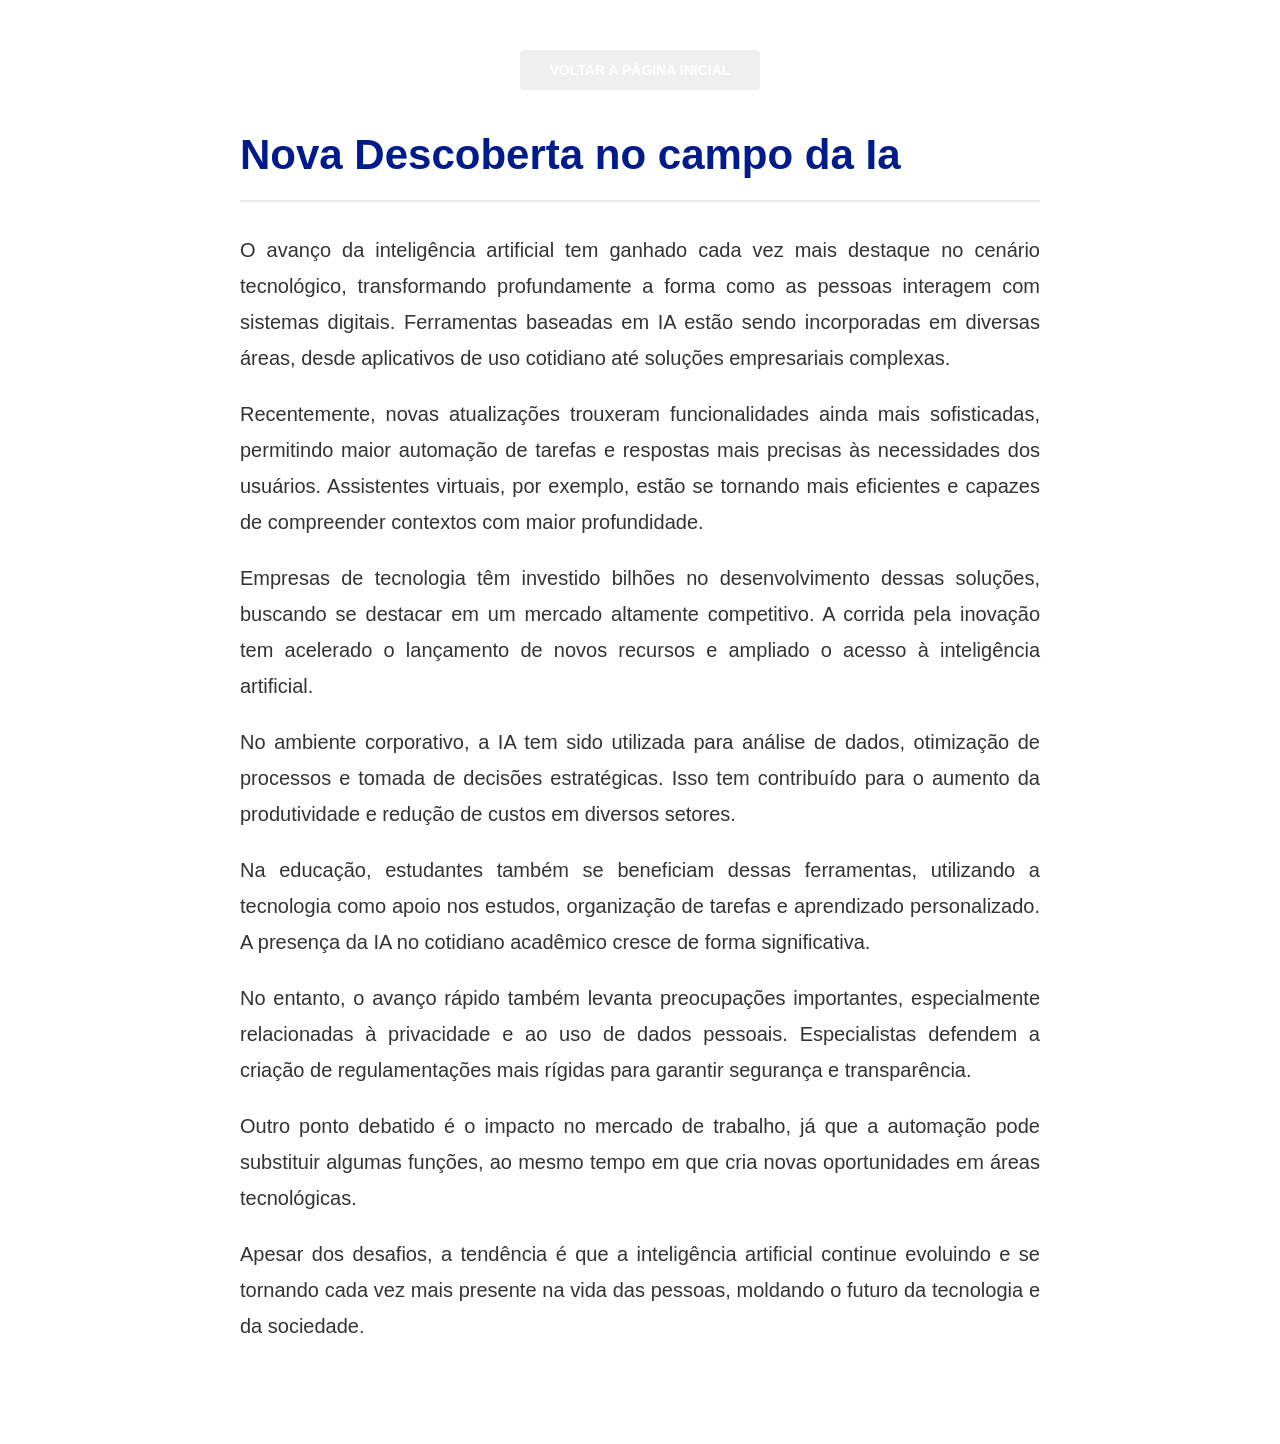
<file: noticia 3.html>
<!doctype html>
<html>
  <head>
    <meta charset="utf-8" />
    <link rel="stylesheet" href="stylenoticias.css" />
  </head>
  <body>
    <button class="butao">
      <a href="index.html">voltar a página inicial</a>
    </button>
    <h1 id="titulo">Nova Descoberta no campo da Ia</h1>
    <section class="texto">
    <p>O avanço da inteligência artificial tem ganhado cada vez mais destaque no cenário tecnológico, transformando profundamente a forma como as pessoas interagem com sistemas digitais. Ferramentas baseadas em IA estão sendo incorporadas em diversas áreas, desde aplicativos de uso cotidiano até soluções empresariais complexas.</p> <p>Recentemente, novas atualizações trouxeram funcionalidades ainda mais sofisticadas, permitindo maior automação de tarefas e respostas mais precisas às necessidades dos usuários. Assistentes virtuais, por exemplo, estão se tornando mais eficientes e capazes de compreender contextos com maior profundidade.</p> <p>Empresas de tecnologia têm investido bilhões no desenvolvimento dessas soluções, buscando se destacar em um mercado altamente competitivo. A corrida pela inovação tem acelerado o lançamento de novos recursos e ampliado o acesso à inteligência artificial.</p> <p>No ambiente corporativo, a IA tem sido utilizada para análise de dados, otimização de processos e tomada de decisões estratégicas. Isso tem contribuído para o aumento da produtividade e redução de custos em diversos setores.</p> <p>Na educação, estudantes também se beneficiam dessas ferramentas, utilizando a tecnologia como apoio nos estudos, organização de tarefas e aprendizado personalizado. A presença da IA no cotidiano acadêmico cresce de forma significativa.</p> <p>No entanto, o avanço rápido também levanta preocupações importantes, especialmente relacionadas à privacidade e ao uso de dados pessoais. Especialistas defendem a criação de regulamentações mais rígidas para garantir segurança e transparência.</p> <p>Outro ponto debatido é o impacto no mercado de trabalho, já que a automação pode substituir algumas funções, ao mesmo tempo em que cria novas oportunidades em áreas tecnológicas.</p> <p>Apesar dos desafios, a tendência é que a inteligência artificial continue evoluindo e se tornando cada vez mais presente na vida das pessoas, moldando o futuro da tecnologia e da sociedade.</p>
    <section class="texto">
      
    </section>
  </body>
</html>
</file>
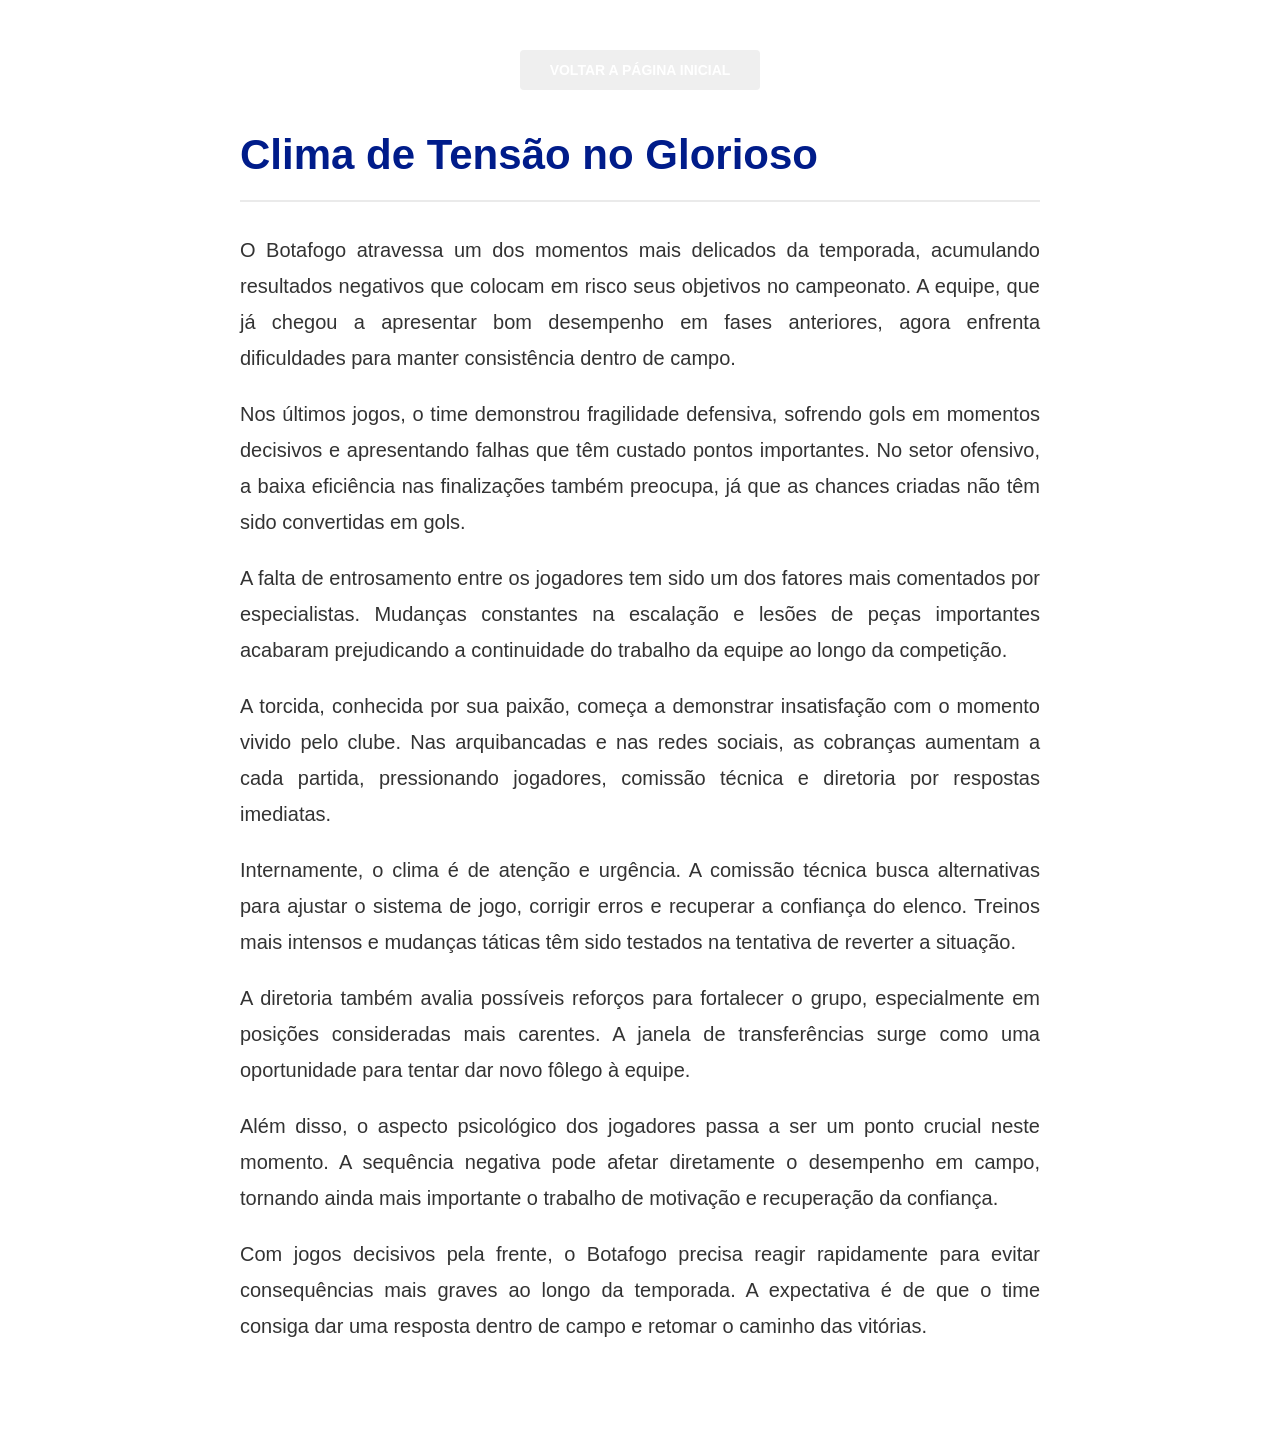
<file: noticia2.html>
<!doctype html>
<html>
  <head>
    <meta charset="utf-8" />
    <link rel="stylesheet" href="stylenoticias.css" />
  </head>
  <body>
    <button class="butao">
      <a href="index.html">voltar a página inicial</a>
    </button>
    <h1 id="titulo">Clima de Tensão no Glorioso</h1>
    <section class="texto">
      <p>
        O Botafogo atravessa um dos momentos mais delicados da temporada,
        acumulando resultados negativos que colocam em risco seus objetivos no
        campeonato. A equipe, que já chegou a apresentar bom desempenho em fases
        anteriores, agora enfrenta dificuldades para manter consistência dentro
        de campo.
      </p>
      <p>
        Nos últimos jogos, o time demonstrou fragilidade defensiva, sofrendo
        gols em momentos decisivos e apresentando falhas que têm custado pontos
        importantes. No setor ofensivo, a baixa eficiência nas finalizações
        também preocupa, já que as chances criadas não têm sido convertidas em
        gols.
      </p>
      <p>
        A falta de entrosamento entre os jogadores tem sido um dos fatores mais
        comentados por especialistas. Mudanças constantes na escalação e lesões
        de peças importantes acabaram prejudicando a continuidade do trabalho da
        equipe ao longo da competição.
      </p>
      <p>
        A torcida, conhecida por sua paixão, começa a demonstrar insatisfação
        com o momento vivido pelo clube. Nas arquibancadas e nas redes sociais,
        as cobranças aumentam a cada partida, pressionando jogadores, comissão
        técnica e diretoria por respostas imediatas.
      </p>
      <p>
        Internamente, o clima é de atenção e urgência. A comissão técnica busca
        alternativas para ajustar o sistema de jogo, corrigir erros e recuperar
        a confiança do elenco. Treinos mais intensos e mudanças táticas têm sido
        testados na tentativa de reverter a situação.
      </p>
      <p>
        A diretoria também avalia possíveis reforços para fortalecer o grupo,
        especialmente em posições consideradas mais carentes. A janela de
        transferências surge como uma oportunidade para tentar dar novo fôlego à
        equipe.
      </p>
      <p>
        Além disso, o aspecto psicológico dos jogadores passa a ser um ponto
        crucial neste momento. A sequência negativa pode afetar diretamente o
        desempenho em campo, tornando ainda mais importante o trabalho de
        motivação e recuperação da confiança.
      </p>
      <p>
        Com jogos decisivos pela frente, o Botafogo precisa reagir rapidamente
        para evitar consequências mais graves ao longo da temporada. A
        expectativa é de que o time consiga dar uma resposta dentro de campo e
        retomar o caminho das vitórias.
      </p>
    </section>
  </body>
</html>
</file>
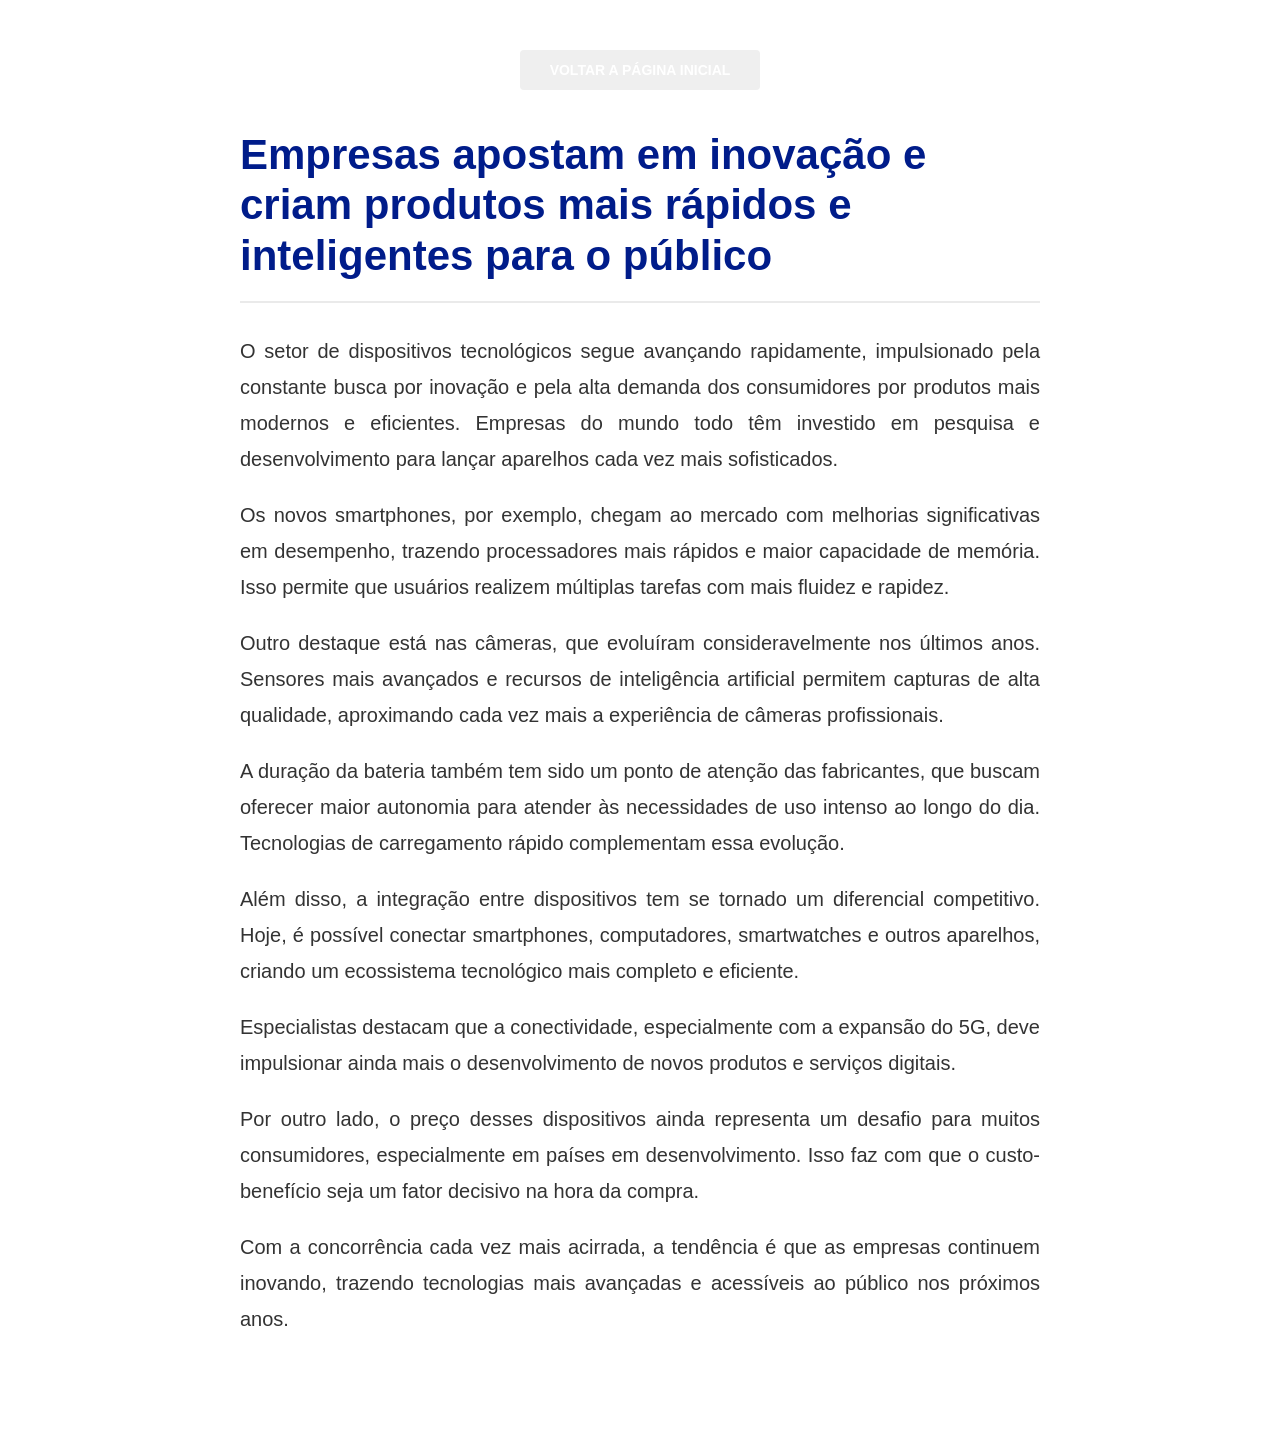
<file: noticia4.html>
<!doctype html>
<html>
  <head>
    <meta charset="utf-8" />
    <link rel="stylesheet" href="stylenoticias.css" />
  </head>
  <body>
    <button class="butao">
      <a href="index.html">voltar a página inicial</a>
    </button>
    <h1 id="titulo">
      Empresas apostam em inovação e criam produtos mais rápidos e inteligentes
      para o público
    </h1>
    <section class="texto">
      <p>
        O setor de dispositivos tecnológicos segue avançando rapidamente,
        impulsionado pela constante busca por inovação e pela alta demanda dos
        consumidores por produtos mais modernos e eficientes. Empresas do mundo
        todo têm investido em pesquisa e desenvolvimento para lançar aparelhos
        cada vez mais sofisticados.
      </p>
      <p>
        Os novos smartphones, por exemplo, chegam ao mercado com melhorias
        significativas em desempenho, trazendo processadores mais rápidos e
        maior capacidade de memória. Isso permite que usuários realizem
        múltiplas tarefas com mais fluidez e rapidez.
      </p>
      <p>
        Outro destaque está nas câmeras, que evoluíram consideravelmente nos
        últimos anos. Sensores mais avançados e recursos de inteligência
        artificial permitem capturas de alta qualidade, aproximando cada vez
        mais a experiência de câmeras profissionais.
      </p>
      <p>
        A duração da bateria também tem sido um ponto de atenção das
        fabricantes, que buscam oferecer maior autonomia para atender às
        necessidades de uso intenso ao longo do dia. Tecnologias de carregamento
        rápido complementam essa evolução.
      </p>
      <p>
        Além disso, a integração entre dispositivos tem se tornado um
        diferencial competitivo. Hoje, é possível conectar smartphones,
        computadores, smartwatches e outros aparelhos, criando um ecossistema
        tecnológico mais completo e eficiente.
      </p>
      <p>
        Especialistas destacam que a conectividade, especialmente com a expansão
        do 5G, deve impulsionar ainda mais o desenvolvimento de novos produtos e
        serviços digitais.
      </p>
      <p>
        Por outro lado, o preço desses dispositivos ainda representa um desafio
        para muitos consumidores, especialmente em países em desenvolvimento.
        Isso faz com que o custo-benefício seja um fator decisivo na hora da
        compra.
      </p>
      <p>
        Com a concorrência cada vez mais acirrada, a tendência é que as empresas
        continuem inovando, trazendo tecnologias mais avançadas e acessíveis ao
        público nos próximos anos.
      </p>
    </section>
  </body>
</html>
</file>
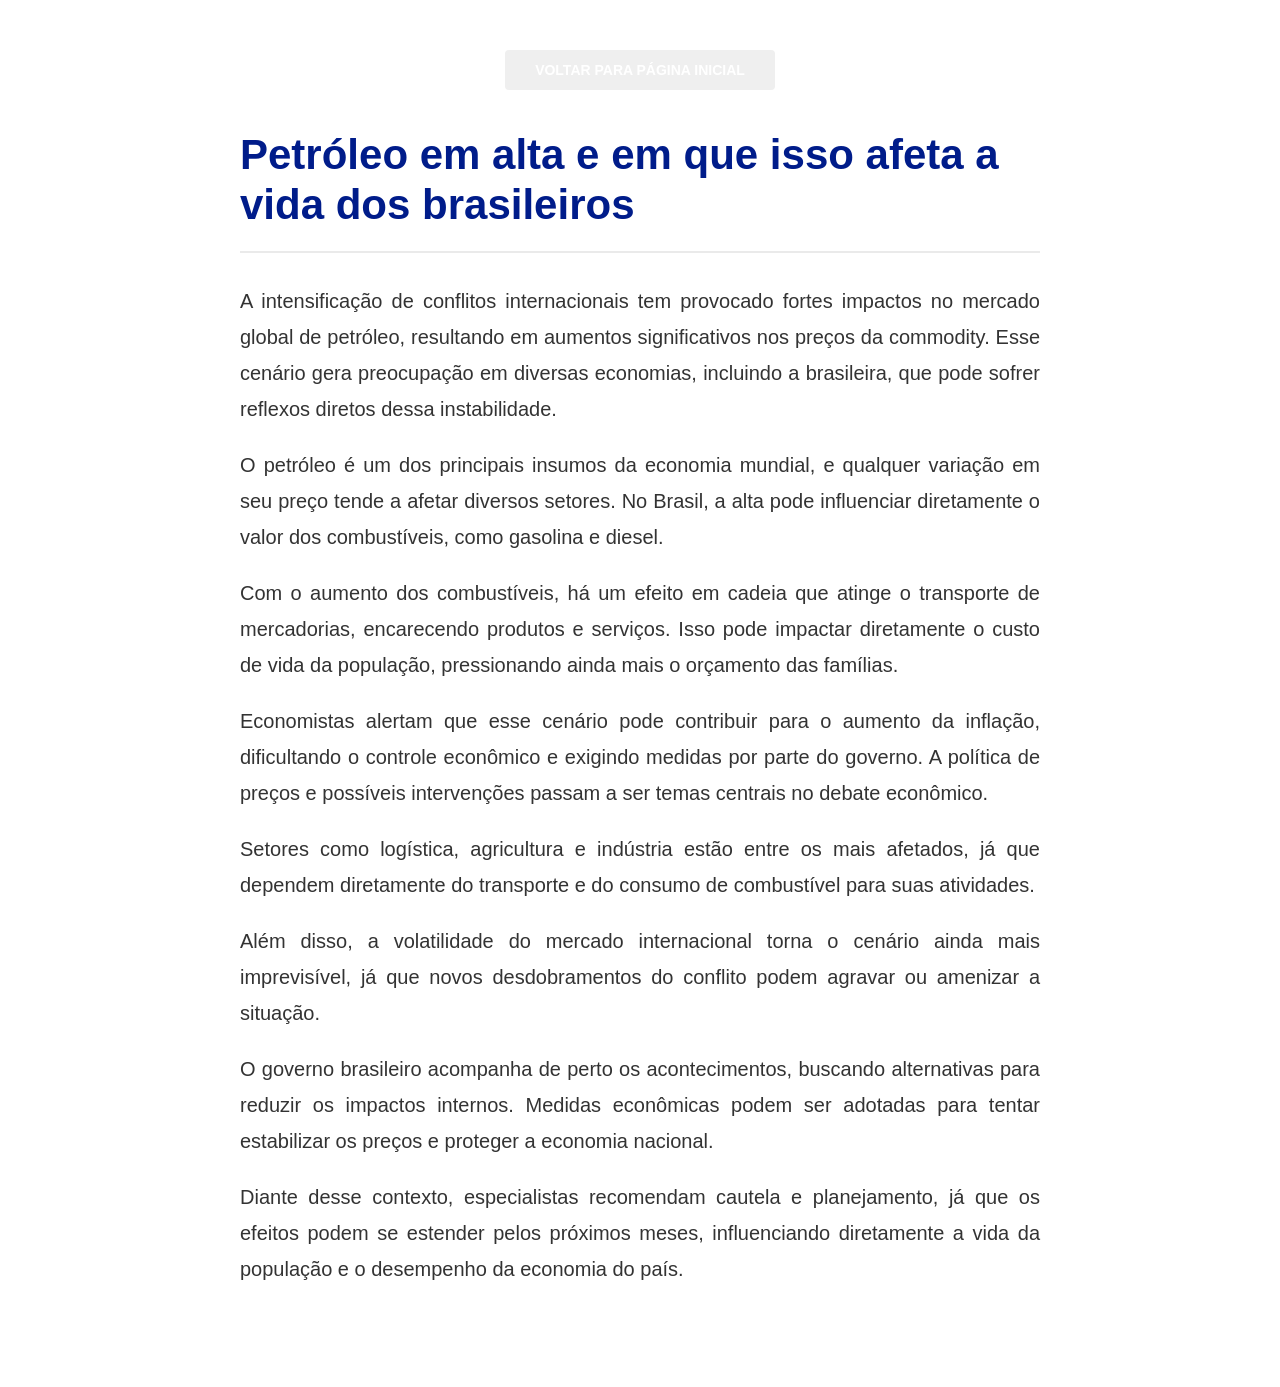
<file: noticia5.html>
<!doctype html>
<html>
  <head>
    <meta charset="utf-8" />
    <link rel="stylesheet" href="stylenoticias.css" />
  </head>
  <body>
    <button class="butao">
      <a href="index.html"> voltar para página inicial </a>
    </button>
    <h1 id="titulo">
      Petróleo em alta e em que isso afeta a vida dos brasileiros
    </h1>
    <section class="texto">
      <p>
        A intensificação de conflitos internacionais tem provocado fortes
        impactos no mercado global de petróleo, resultando em aumentos
        significativos nos preços da commodity. Esse cenário gera preocupação em
        diversas economias, incluindo a brasileira, que pode sofrer reflexos
        diretos dessa instabilidade.
      </p>
      <p>
        O petróleo é um dos principais insumos da economia mundial, e qualquer
        variação em seu preço tende a afetar diversos setores. No Brasil, a alta
        pode influenciar diretamente o valor dos combustíveis, como gasolina e
        diesel.
      </p>
      <p>
        Com o aumento dos combustíveis, há um efeito em cadeia que atinge o
        transporte de mercadorias, encarecendo produtos e serviços. Isso pode
        impactar diretamente o custo de vida da população, pressionando ainda
        mais o orçamento das famílias.
      </p>
      <p>
        Economistas alertam que esse cenário pode contribuir para o aumento da
        inflação, dificultando o controle econômico e exigindo medidas por parte
        do governo. A política de preços e possíveis intervenções passam a ser
        temas centrais no debate econômico.
      </p>
      <p>
        Setores como logística, agricultura e indústria estão entre os mais
        afetados, já que dependem diretamente do transporte e do consumo de
        combustível para suas atividades.
      </p>
      <p>
        Além disso, a volatilidade do mercado internacional torna o cenário
        ainda mais imprevisível, já que novos desdobramentos do conflito podem
        agravar ou amenizar a situação.
      </p>
      <p>
        O governo brasileiro acompanha de perto os acontecimentos, buscando
        alternativas para reduzir os impactos internos. Medidas econômicas podem
        ser adotadas para tentar estabilizar os preços e proteger a economia
        nacional.
      </p>
      <p>
        Diante desse contexto, especialistas recomendam cautela e planejamento,
        já que os efeitos podem se estender pelos próximos meses, influenciando
        diretamente a vida da população e o desempenho da economia do país.
      </p>
    </section>
  </body>
</html>
</file>
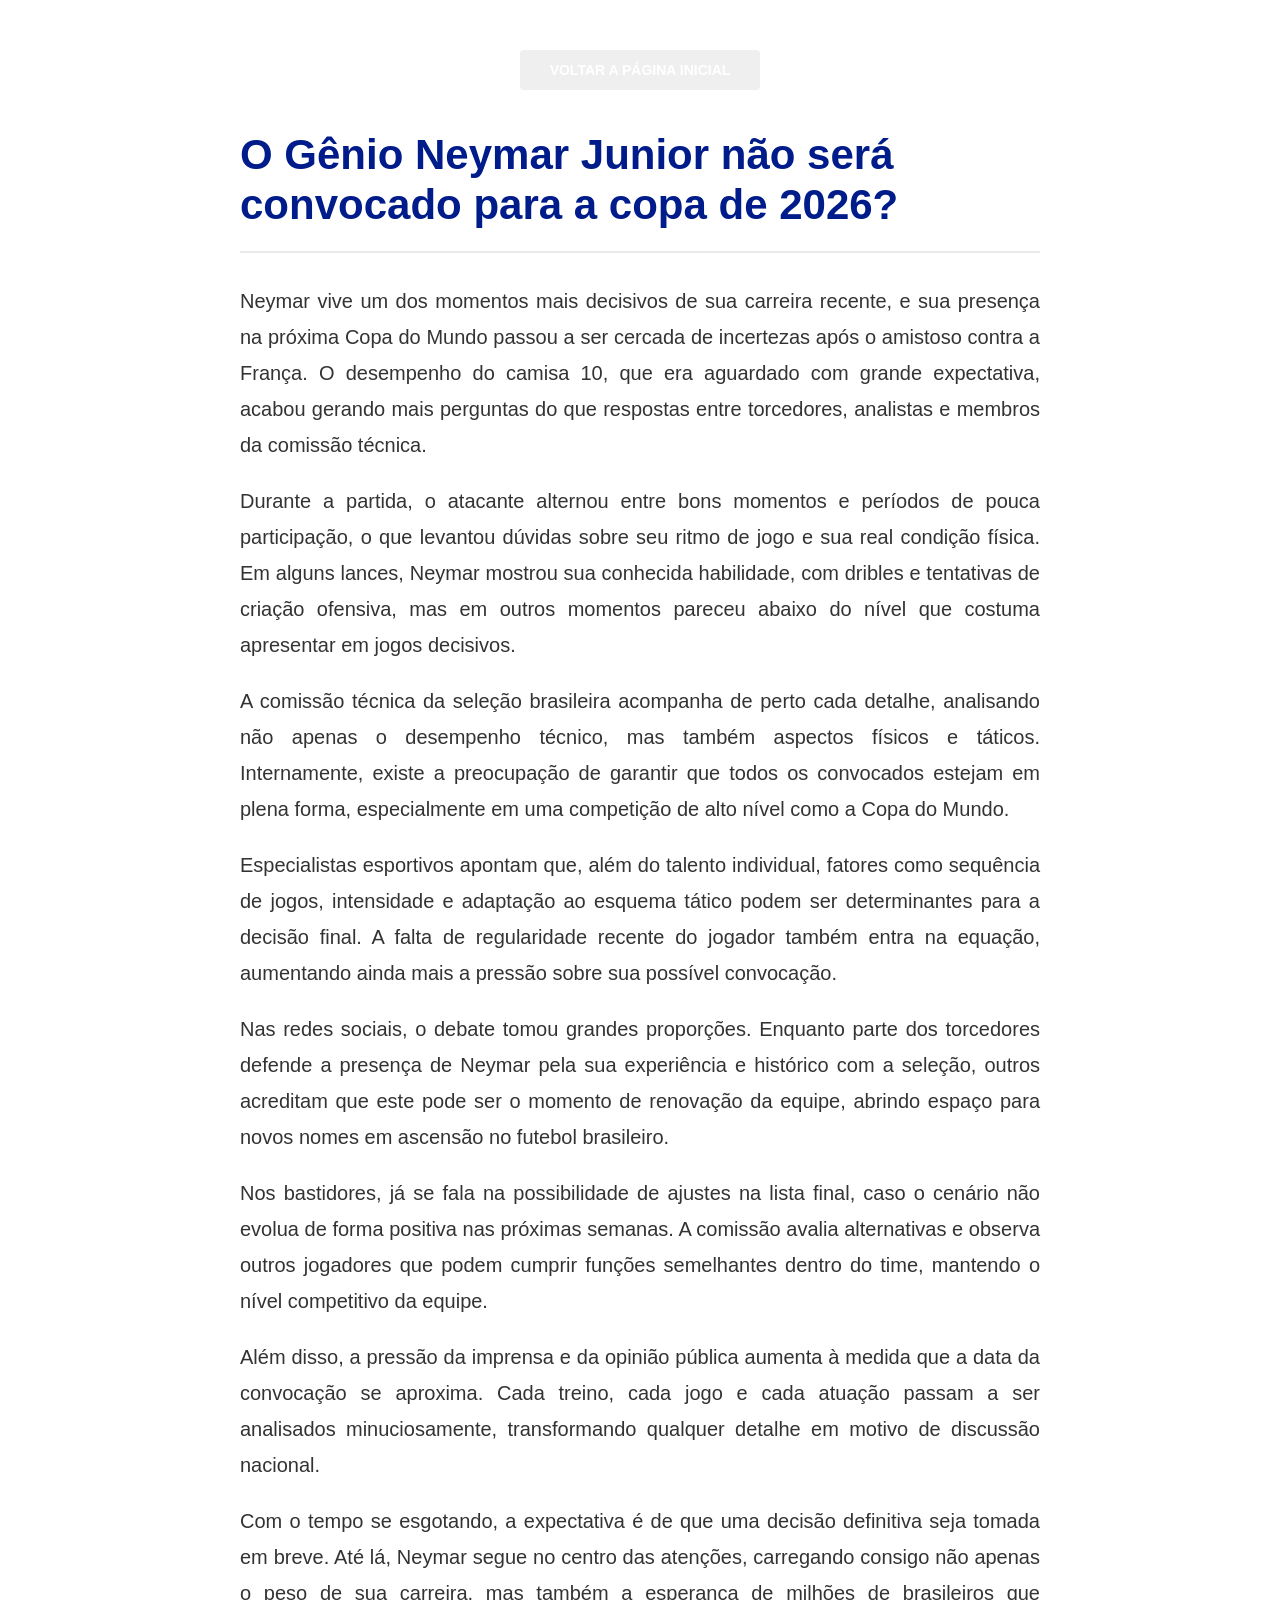
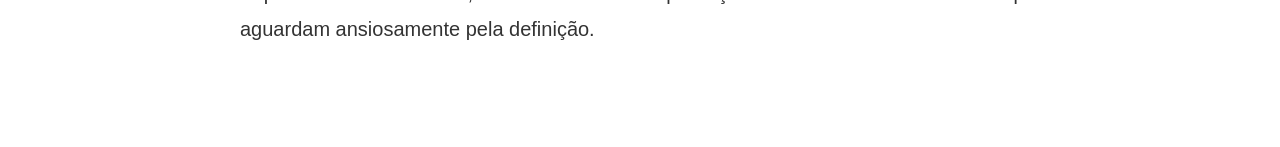
<file: noticiaPrincipal.html>
<!doctype html>
<html>
  <head>
    <meta charset="utf-8" />
    <link rel="stylesheet" href="stylenoticias.css" />
  </head>
  <body>
    <button class="butao">
      <a href="index.html">voltar a página inicial</a>
    </button>
    <h1 id="titulo">
      O Gênio Neymar Junior não será convocado para a copa de 2026?
    </h1>
    <section class="texto">
      <p>
        Neymar vive um dos momentos mais decisivos de sua carreira recente, e
        sua presença na próxima Copa do Mundo passou a ser cercada de incertezas
        após o amistoso contra a França. O desempenho do camisa 10, que era
        aguardado com grande expectativa, acabou gerando mais perguntas do que
        respostas entre torcedores, analistas e membros da comissão técnica.
      </p>
      <p>
        Durante a partida, o atacante alternou entre bons momentos e períodos de
        pouca participação, o que levantou dúvidas sobre seu ritmo de jogo e sua
        real condição física. Em alguns lances, Neymar mostrou sua conhecida
        habilidade, com dribles e tentativas de criação ofensiva, mas em outros
        momentos pareceu abaixo do nível que costuma apresentar em jogos
        decisivos.
      </p>
      <p>
        A comissão técnica da seleção brasileira acompanha de perto cada
        detalhe, analisando não apenas o desempenho técnico, mas também aspectos
        físicos e táticos. Internamente, existe a preocupação de garantir que
        todos os convocados estejam em plena forma, especialmente em uma
        competição de alto nível como a Copa do Mundo.
      </p>
      <p>
        Especialistas esportivos apontam que, além do talento individual,
        fatores como sequência de jogos, intensidade e adaptação ao esquema
        tático podem ser determinantes para a decisão final. A falta de
        regularidade recente do jogador também entra na equação, aumentando
        ainda mais a pressão sobre sua possível convocação.
      </p>
      <p>
        Nas redes sociais, o debate tomou grandes proporções. Enquanto parte dos
        torcedores defende a presença de Neymar pela sua experiência e histórico
        com a seleção, outros acreditam que este pode ser o momento de renovação
        da equipe, abrindo espaço para novos nomes em ascensão no futebol
        brasileiro.
      </p>
      <p>
        Nos bastidores, já se fala na possibilidade de ajustes na lista final,
        caso o cenário não evolua de forma positiva nas próximas semanas. A
        comissão avalia alternativas e observa outros jogadores que podem
        cumprir funções semelhantes dentro do time, mantendo o nível competitivo
        da equipe.
      </p>
      <p>
        Além disso, a pressão da imprensa e da opinião pública aumenta à medida
        que a data da convocação se aproxima. Cada treino, cada jogo e cada
        atuação passam a ser analisados minuciosamente, transformando qualquer
        detalhe em motivo de discussão nacional.
      </p>
      <p>
        Com o tempo se esgotando, a expectativa é de que uma decisão definitiva
        seja tomada em breve. Até lá, Neymar segue no centro das atenções,
        carregando consigo não apenas o peso de sua carreira, mas também a
        esperança de milhões de brasileiros que aguardam ansiosamente pela
        definição.
      </p>
    </section>
  </body>
</html>
</file>
<file: stylenoticias.css>
* {
    margin: 0;
    padding: 0;
    box-sizing: border-box;
}

body {
    background-color: #ffffff; 
    font-family: 'Helvetica Neue', Arial, sans-serif;
    padding: 50px 20px; 
}

#titulo, .texto, .butao {
    max-width: 800px;
    margin: 0 auto; 
    width: 100%;
    display: block; 
}


#titulo {
    color: #001c8a;
    font-size: 42px;
    line-height: 1.2;
    margin-bottom: 30px;
    padding-bottom: 20px;
    border-bottom: 2px solid #eaeaea; 
}

.texto {
    font-size: 20px;
    line-height: 1.8; 
    margin-bottom: 50px;
    color: #333333; 
}

.texto p {
    margin-bottom: 20px;
    text-align: justify; 
}

.butao {
    width: fit-content; 
    border: none;
    border-radius: 4px;
    padding: 12px 30px; 
    margin-bottom: 40px;
    cursor: pointer;
    transition: background-color 0.3s;
    text-align: center;
}

.butao a {
    color: #ffffff;
    text-decoration: none;
    font-weight: bold;
    text-transform: uppercase;
    font-size: 14px;
}

.butao:hover {
    background-color: #000d4a; 
}
</file>
